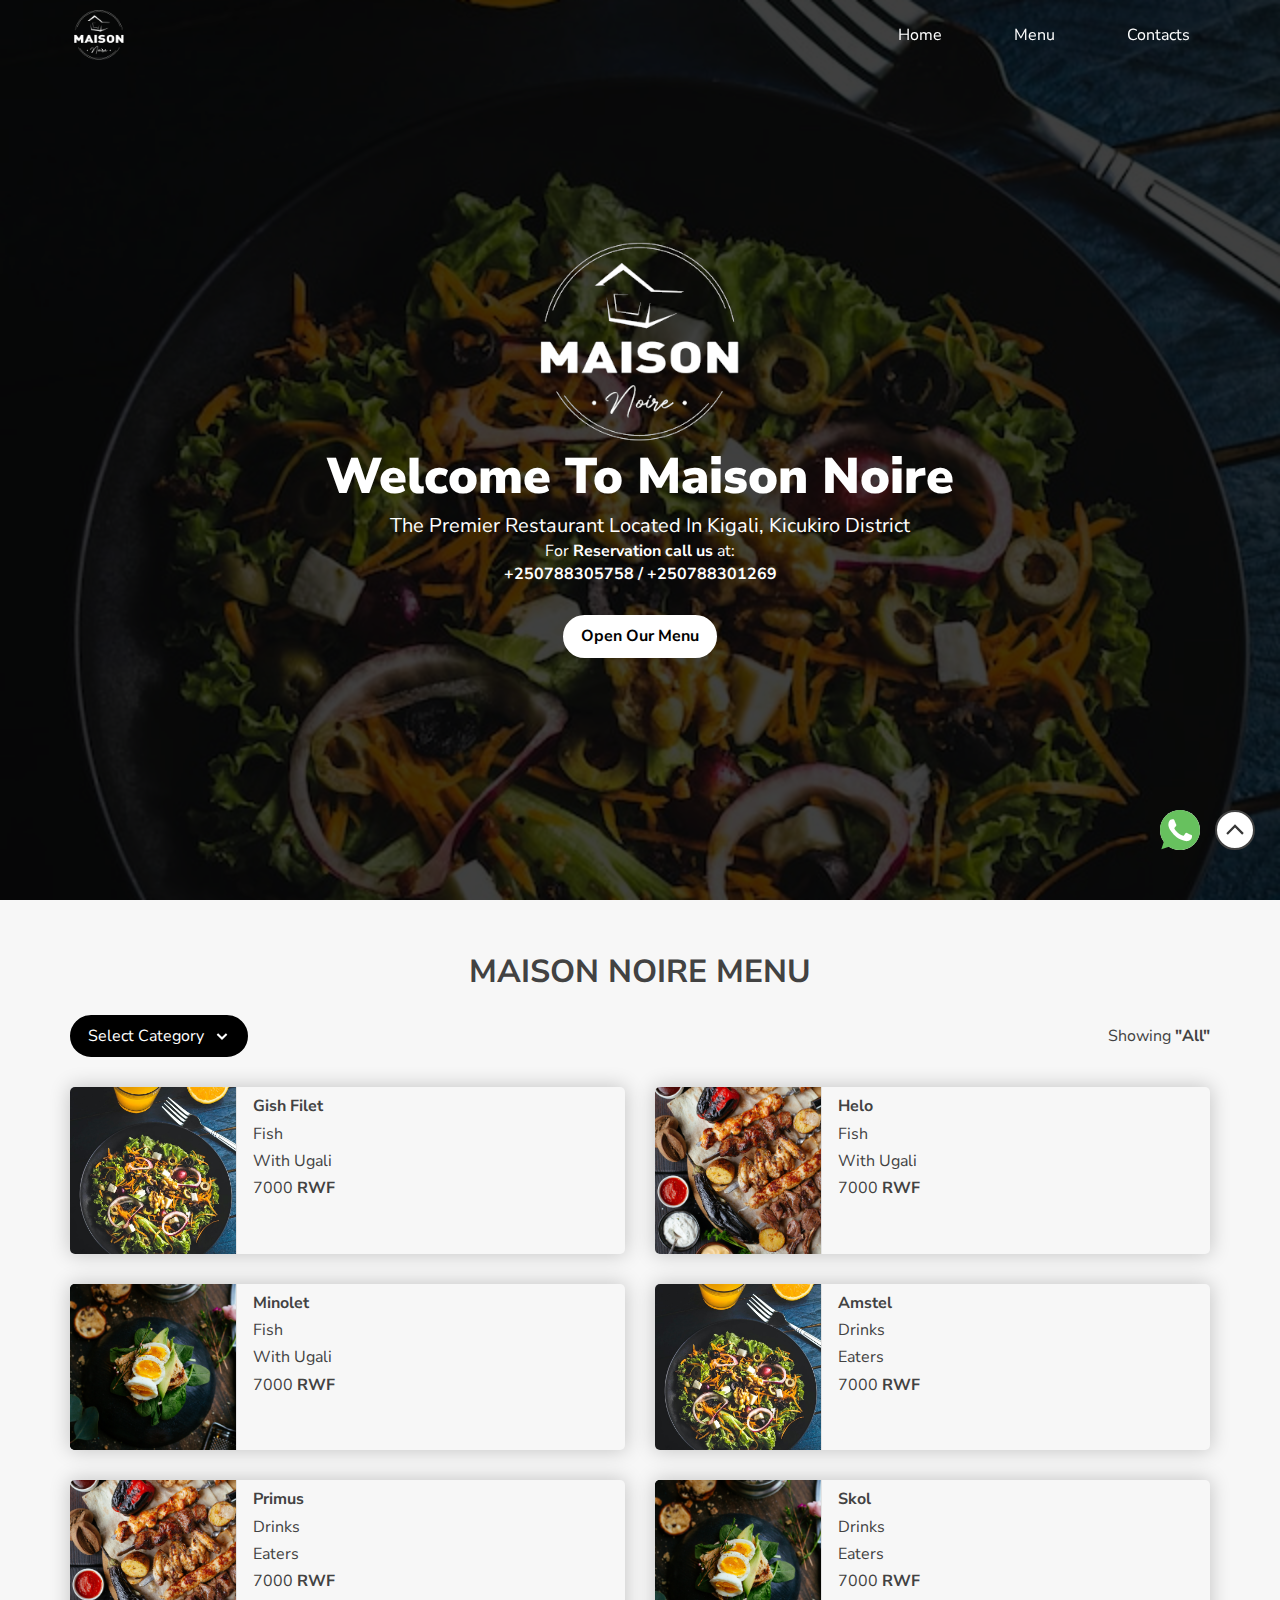
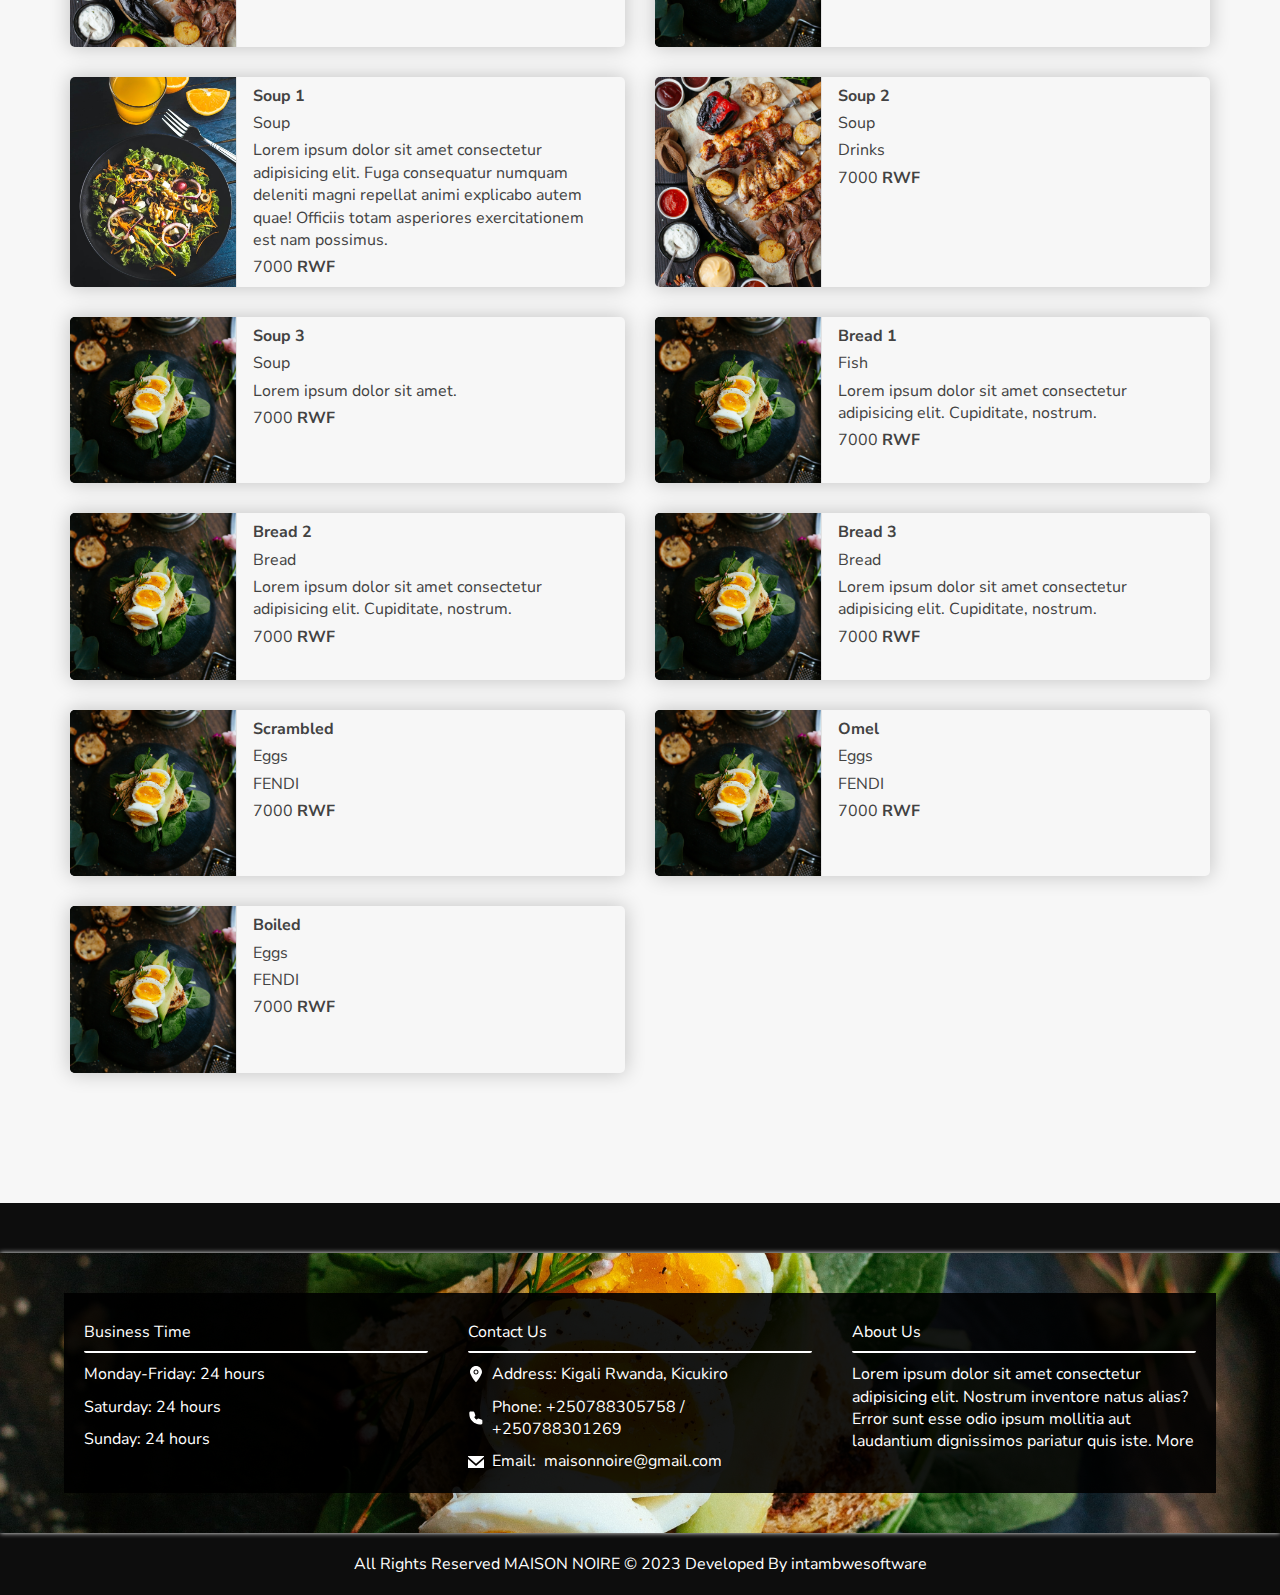
<file: index.html>
<!DOCTYPE html>
<html lang="en">
<head>
    <meta charset="UTF-8">
    <meta name="viewport" content="width=device-width, initial-scale=1.0">
    <link rel="shortcut icon" href="/assets/img/favicon.ico" type="image/x-icon">
    <link rel="stylesheet" href="style.css">
    <link rel="preconnect" href="https://fonts.googleapis.com">
    <link rel="preconnect" href="https://fonts.gstatic.com" crossorigin>
    <link href="https://fonts.googleapis.com/css2?family=Nunito+Sans:opsz,wght@6..12,300;6..12,400;6..12,600;6..12,700;6..12,900&display=swap" rel="stylesheet">    <script defer src="navbar.js"></script>  
    <script defer src="script.js"></script>
    <script defer src="gallery.js"></script>
    <script defer src="menu.js"></script>
 
    <title>Menu</title>
</head>
<style>
    body{
        font-family: "Nunito Sans", sans-serif;

    }
</style>
<body>
    <div class="container">
        <div id="top"></div>
        <nav class="nav-container">
            <div class="nav-bar">
                <a href="/" class="nav-brand">
                    <img src="/assets/img/output-onlinepngtools.png" alt="">
                    <span class="sr-only">Home</span>
                </a>
                <ul class="nav-menu">
                    <li><a class="nav-link" href="/">Home</a></li>
                    <li><a class="nav-link" href="/menu.html">Menu</a></li>
                    <li><a class="nav-link" href="/contact.html">Contacts</a></li>
                </ul>
                <button class="nav-toggle">
                    <div>
                        <svg class="w-6 h-6" xmlns="http://www.w3.org/2000/svg" fill="none" viewBox="0 0 24 24"
                        stroke="currentColor">
                        <path stroke-linecap="round" stroke-linejoin="round" stroke-width="2"
                            d="M4 6h16M4 12h16M4 18h16"></path>
                    </svg>                    </div>
                    <div>
                        <svg class="w-6 h-6" xmlns="http://www.w3.org/2000/svg" fill="none" viewBox="0 0 24 24"
                        stroke="currentColor">
                        <path stroke-linecap="round" stroke-linejoin="round" stroke-width="2" d="M6 18L18 6M6 6l12 12">
                        </path>
                    </svg>                    </div>
                </button>
            </div>
        </nav>
        <div class="hero">
            <div class="content">
                <div>
                    <img width="200px" src="assets/img/output-onlinepngtools.png" alt="">
                </div>
                <h1 class="hero-xl-text">Welcome To Maison Noire</h1>
                <h2>the premier restaurant located in kigali, kicukiro district</h2>
                <p>
                    For <span>Reservation call us </span>  at: <br> <span>+250788305758 / +250788301269</span>
                </p> 
                <div>
                    <a class="fancy-link" href="#menu">
                        <span>Open Our Menu</span> 
                    </a>
                </div>
            </div>         
            <div class="slide-container">
                <img class="slide-img" src="assets/img/food.jpg" alt="">
                <img class="slide-img" src="assets/img/food1.jpg" alt="">
                <img class="slide-img" src="assets/img/food3.jpg" alt="">
            </div>
        </div>       
        <div id="menu" class="wrapper menu-section">                
            <div class="header">        
                <h1 class="menu-header">MAISON NOIRE MENU</h1>            
            </div>
            <div id="filters" class="filters-container">   
                <div class="categories-container">
                    <button data-show-categories class="categories-toggle">
                        <span>Select Category</span>
                        <svg fill="currentColor" height="200px" width="200px" version="1.1" id="Layer_1" xmlns="http://www.w3.org/2000/svg" xmlns:xlink="http://www.w3.org/1999/xlink" viewBox="-128 -128 768.00 768.00" enable-background="new 0 0 512 512" xml:space="preserve" stroke="#000000" transform="rotate(180)"><g id="SVGRepo_bgCarrier" stroke-width="0"></g><g id="SVGRepo_tracerCarrier" stroke-linecap="round" stroke-linejoin="round"></g><g id="SVGRepo_iconCarrier"> <polygon points="256,63.6 0,319.6 69.8,389.4 256,203.2 442.2,389.4 512,319.6 "></polygon> </g></svg>
                        </button>
                    <ul class="categories-list">
                        <li><button data-filter>All</button></li>
                        <li><button data-filter>Fish</button></li>
                        <li><button data-filter>Drinks</button></li>
                        <li><button data-filter>Bread</button></li>
                        <li><button data-filter>Soup</button></li>
                        <li><button data-filter>Eggs</button></li>
                        <li><button data-filter>Eggs</button></li>
                        <li><button data-filter>Eggs</button></li>
                        <li><button data-filter>Eggs</button></li>
                        <li><button data-filter>Eggs</button></li>
                    </ul>
                </div>
                <div class="info">
                    Showing <span data-shown-category>"All"</span>
                </div>
           
            </div>
            <div id="menu" class="menu-container">
                <div class="menu-item">
                    <div class="item-img-container">
                        <img loading="lazy" src="assets/img/food.jpg" alt="">
                    </div>
                    <div class="item-details">
                        <span class="item-name">
                            Gish Filet
                        </span>
                        <span class="item-category">
                            Fish
                        </span>
                        <span class="item-ingredients">
                            With Ugali
                        </span>
                        <span class="item-price">
                            7000 <span>RWF</span>
                        </span>
                        
                    </div>
                    <div class="overlay">
                        <button class="fancy-link" data-show-item> <span>Show</span></button>
                    </div>
                </div>
                <div class="menu-item">
                    <div class="item-img-container">
                        <img src="assets/img/food1.jpg" alt="">
                    </div>
                    <div class="item-details">
                        <span class="item-name">
                            Helo 
                        </span>
                        <span class="item-category">
                            Fish
                        </span>
                        <span class="item-ingredients">
                            With Ugali
                        </span>
                        <span class="item-price">
                            7000 <span>RWF</span>
                        </span>
                        
                    </div>
                    <div class="overlay">
                        <button class="fancy-link" data-show-item> <span>Show</span></button>
                    </div>
                </div>
                <div class="menu-item">
                    <div class="item-img-container">
                        <img src="assets/img/food3.jpg" alt="">
                    </div>
                    <div class="item-details">
                        <span class="item-name">
                            Minolet
                        </span>
                        <span class="item-category">
                            Fish
                        </span>
                        <span class="item-ingredients">
                            With Ugali
                        </span>
                        <span class="item-price">
                            7000 <span>RWF</span>
                        </span>
                        
                    </div>
                    <div class="overlay">
                        <button class="fancy-link" data-show-item> <span>Show</span></button>
                    </div>
                </div>
                <div class="menu-item">
                    <div class="item-img-container">
                        <img src="assets/img/food.jpg" alt="">
                    </div>
                    <div class="item-details">
                        <span class="item-name">
                            Amstel
                        </span>
                        <span class="item-category">
                            Drinks
                        </span>
                        <span class="item-ingredients">
                            Eaters
                        </span>
                        <span class="item-price">
                            7000 <span>RWF</span>
                        </span>
                        
                    </div>
                    <div class="overlay">
                        <button class="fancy-link" data-show-item> <span>Show</span></button>
                    </div>
                </div>
                <div class="menu-item">
                    <div class="item-img-container">
                        <img src="assets/img/food1.jpg" alt="">
                    </div>
                    <div class="item-details">
                        <span class="item-name">
                            Primus
                        </span>
                        <span class="item-category">
                            Drinks
                        </span>
                        <span class="item-ingredients">
                            Eaters
                        </span>
                        <span class="item-price">
                            7000 <span>RWF</span>
                        </span>
                        
                    </div>
                    <div class="overlay">
                        <button class="fancy-link" data-show-item> <span>Show</span></button>
                    </div>
                </div>
                <div class="menu-item">
                    <div class="item-img-container">
                        <img src="assets/img/food3.jpg" alt="">
                    </div>
                    <div class="item-details">
                        <span class="item-name">
                            Skol
                        </span>
                        <span class="item-category">
                            Drinks
                        </span>
                        <span class="item-ingredients">
                            Eaters
                        </span>
                        <span class="item-price">
                            7000 <span>RWF</span>
                        </span>
                        
                    </div>
                    <div class="overlay">
                        <button class="fancy-link" data-show-item> <span>Show</span></button>
                    </div>
                </div>
                <div class="menu-item">
                    <div class="item-img-container">
                        <img src="assets/img/food.jpg" alt="">
                    </div>
                    <div class="item-details">
                        <span class="item-name">
                            Soup 1
                        </span>
                        <span class="item-category">
                            Soup
                        </span>
                        <span class="item-ingredients">
                            Lorem ipsum dolor sit amet consectetur adipisicing elit. Fuga consequatur numquam deleniti magni repellat animi explicabo autem quae! Officiis totam asperiores exercitationem est nam possimus.
                        </span>
                        <span class="item-price">
                            7000 <span>RWF</span>
                        </span>
                        
                    </div>
                    <div class="overlay">
                        <button class="fancy-link" data-show-item> <span>Show</span></button>
                    </div>
                </div>
                <div class="menu-item">
                    <div class="item-img-container">
                        <img src="assets/img/food1.jpg" alt="">
                    </div>
                    <div class="item-details">
                        <span class="item-name">
                            Soup 2
                        </span>
                        <span class="item-category">
                            Soup
                        </span>
                        <span class="item-ingredients">
                            Drinks
                        </span>
                        <span class="item-price">
                            7000 <span>RWF</span>
                        </span>
                        
                    </div>
                    <div class="overlay">
                        <button class="fancy-link" data-show-item> <span>Show</span></button>
                    </div>
                </div>
                <div class="menu-item">
                    <div class="item-img-container">
                        <img src="assets/img/food3.jpg" alt="">
                    </div>
                    <div class="item-details">
                        <span class="item-name">
                            Soup 3
                        </span>
                        <span class="item-category">
                            Soup
                        </span>
                        <span class="item-ingredients">
                            Lorem ipsum dolor sit amet.
                        </span>
                        <span class="item-price">
                            7000 <span>RWF</span>
                        </span>
                        
                    </div>
                    <div class="overlay">
                        <button class="fancy-link" data-show-item> <span>Show</span></button>
                    </div>
                </div>
                <div class="menu-item">
                    <div class="item-img-container">
                        <img src="assets/img/food3.jpg" alt="">
                    </div>
                    <div class="item-details">
                        <span class="item-name">
                            Bread 1
                        </span>
                        <span class="item-category">
                            Fish
                        </span>
                        <span class="item-ingredients">
                            Lorem ipsum dolor sit amet consectetur adipisicing elit. Cupiditate, nostrum.
                        </span>
                        <span class="item-price">
                            7000 <span>RWF</span>
                        </span>
                    </div>
                    <div class="overlay">
                        <button class="fancy-link" data-show-item> <span>Show</span></button>
                    </div>
                </div>
                <div class="menu-item">
                    <div class="item-img-container">
                        <img src="assets/img/food3.jpg" alt="">
                    </div>
                    <div class="item-details">
                        <span class="item-name">
                            Bread 2
                        </span>
                        <span class="item-category">
                            Bread
                        </span>
                        <span class="item-ingredients">
                            Lorem ipsum dolor sit amet consectetur adipisicing elit. Cupiditate, nostrum.
                        </span>
                        <span class="item-price">
                            7000 <span>RWF</span>
                        </span>
                        
                    </div>
                    <div class="overlay">
                        <button class="fancy-link" data-show-item> <span>Show</span></button>
                    </div>
                </div>
                <div class="menu-item">
                    <div class="item-img-container">
                        <img src="assets/img/food3.jpg" alt="">
                    </div>
                    <div class="item-details">
                        <span class="item-name">
                            Bread 3
                        </span>
                        <span class="item-category">
                            Bread
                        </span>
                        <span class="item-ingredients">
                            Lorem ipsum dolor sit amet consectetur adipisicing elit. Cupiditate, nostrum.
                        </span>
                        <span class="item-price">
                            7000 <span>RWF</span>
                        </span>
                        
                    </div>
                    <div class="overlay">
                        <button class="fancy-link" data-show-item> <span>Show</span></button>
                    </div>
                </div>
                <div class="menu-item">
                    <div class="item-img-container">
                        <img src="assets/img/food3.jpg" alt="">
                    </div>
                    <div class="item-details">
                        <span class="item-name">
                            Scrambled
                        </span>
                        <span class="item-category">
                            Eggs
                        </span>
                        <span class="item-ingredients">
                            FENDI
                        </span>
                        <span class="item-price">
                            7000 <span>RWF</span>
                        </span>
                        
                    </div>
                    <div class="overlay">
                        <button class="fancy-link" data-show-item> <span>Show</span></button>
                    </div>
                </div>
                <div class="menu-item">
                    <div class="item-img-container">
                        <img src="assets/img/food3.jpg" alt="">
                    </div>
                    <div class="item-details">
                        <span class="item-name">
                            Omel
                        </span>
                        <span class="item-category">
                            Eggs
                        </span>
                        <span class="item-ingredients">
                            FENDI
                        </span>
                        <span class="item-price">
                            7000 <span>RWF</span>
                        </span>
                        
                    </div>
                    <div class="overlay">
                        <button class="fancy-link" data-show-item> <span>Show</span></button>
                    </div>
                </div>
                <div class="menu-item">
                    <div class="item-img-container">
                        <img src="assets/img/food3.jpg" alt="">
                    </div>
                    <div class="item-details">
                        <span class="item-name">
                            Boiled
                        </span>
                        <span class="item-category">
                            Eggs
                        </span>
                        <span class="item-ingredients">
                            FENDI
                        </span>
                        <span class="item-price">
                            7000 <span>RWF</span>
                        </span>
                        
                    </div>
                    <div class="overlay">
                        <button class="fancy-link" data-show-item> <span>Show</span></button>
                    </div>
                </div>
                
            </div>
        </div>
        <footer>
            <div class="wrapper">
                <div class="content">
                    <div>
                        <h2>Business Time</h2>
                        <div>
                            <span>Monday-Friday: 24 hours</span>
                            <span>Saturday: 24 hours</span>
                            <span>Sunday: 24 hours</span>
                        </div>
                    </div>
                    <div>
                        <h2>Contact Us</h2>
                        <div>
                            <div><svg viewBox="-4 0 32 32" version="1.1" xmlns="http://www.w3.org/2000/svg" xmlns:xlink="http://www.w3.org/1999/xlink" xmlns:sketch="http://www.bohemiancoding.com/sketch/ns" fill="#000000" stroke="#000000"><g id="SVGRepo_bgCarrier" stroke-width="0"></g><g id="SVGRepo_tracerCarrier" stroke-linecap="round" stroke-linejoin="round"></g><g id="SVGRepo_iconCarrier"> <title>location</title> <desc>Created with Sketch Beta.</desc> <defs> </defs> <g id="Page-1" stroke="none" stroke-width="1" fill="none" fill-rule="evenodd" sketch:type="MSPage"> <g id="Icon-Set-Filled" sketch:type="MSLayerGroup" transform="translate(-106.000000, -413.000000)" fill="#ffffff"> <path d="M118,422 C116.343,422 115,423.343 115,425 C115,426.657 116.343,428 118,428 C119.657,428 121,426.657 121,425 C121,423.343 119.657,422 118,422 L118,422 Z M118,430 C115.239,430 113,427.762 113,425 C113,422.238 115.239,420 118,420 C120.761,420 123,422.238 123,425 C123,427.762 120.761,430 118,430 L118,430 Z M118,413 C111.373,413 106,418.373 106,425 C106,430.018 116.005,445.011 118,445 C119.964,445.011 130,429.95 130,425 C130,418.373 124.627,413 118,413 L118,413 Z" id="location" sketch:type="MSShapeGroup"> </path> </g> </g> </g></svg> <span>Address:  Kigali Rwanda, Kicukiro</span></div>
                            <div><svg viewBox="0 0 24 24" fill="#FFFFFF" xmlns="http://www.w3.org/2000/svg" transform="matrix(-1, 0, 0, 1, 0, 0)" stroke="#ffffff"><g id="SVGRepo_bgCarrier" stroke-width="0"></g><g id="SVGRepo_tracerCarrier" stroke-linecap="round" stroke-linejoin="round"></g><g id="SVGRepo_iconCarrier"> <path d="M21 5.5C21 14.0604 14.0604 21 5.5 21C5.11378 21 4.73086 20.9859 4.35172 20.9581C3.91662 20.9262 3.69906 20.9103 3.50103 20.7963C3.33701 20.7019 3.18146 20.5345 3.09925 20.364C3 20.1582 3 19.9181 3 19.438V16.6207C3 16.2169 3 16.015 3.06645 15.842C3.12515 15.6891 3.22049 15.553 3.3441 15.4456C3.48403 15.324 3.67376 15.255 4.05321 15.117L7.26005 13.9509C7.70153 13.7904 7.92227 13.7101 8.1317 13.7237C8.31637 13.7357 8.49408 13.7988 8.64506 13.9058C8.81628 14.0271 8.93713 14.2285 9.17882 14.6314L10 16C12.6499 14.7999 14.7981 12.6489 16 10L14.6314 9.17882C14.2285 8.93713 14.0271 8.81628 13.9058 8.64506C13.7988 8.49408 13.7357 8.31637 13.7237 8.1317C13.7101 7.92227 13.7904 7.70153 13.9509 7.26005L13.9509 7.26005L15.117 4.05321C15.255 3.67376 15.324 3.48403 15.4456 3.3441C15.553 3.22049 15.6891 3.12515 15.842 3.06645C16.015 3 16.2169 3 16.6207 3H19.438C19.9181 3 20.1582 3 20.364 3.09925C20.5345 3.18146 20.7019 3.33701 20.7963 3.50103C20.9103 3.69907 20.9262 3.91662 20.9581 4.35173C20.9859 4.73086 21 5.11378 21 5.5Z" stroke="#ffffff" stroke-width="2" stroke-linecap="round" stroke-linejoin="round"></path> </g></svg><span> Phone: +250788305758 / +250788301269</span></div>
                            <div><svg viewBox="0 -2.5 20 20" version="1.1" xmlns="http://www.w3.org/2000/svg" xmlns:xlink="http://www.w3.org/1999/xlink" fill="#000000"><g id="SVGRepo_bgCarrier" stroke-width="0"></g><g id="SVGRepo_tracerCarrier" stroke-linecap="round" stroke-linejoin="round"></g><g id="SVGRepo_iconCarrier"> <title>email [#1572]</title> <desc>Created with Sketch.</desc> <defs> </defs> <g id="Page-1" stroke="none" stroke-width="1" fill="none" fill-rule="evenodd"> <g id="Dribbble-Light-Preview" transform="translate(-340.000000, -922.000000)" fill="#ffffff"> <g id="icons" transform="translate(56.000000, 160.000000)"> <path d="M294,774.474 L284,765.649 L284,777 L304,777 L304,765.649 L294,774.474 Z M294.001,771.812 L284,762.981 L284,762 L304,762 L304,762.981 L294.001,771.812 Z" id="email-[#1572]"> </path> </g> </g> </g> </g></svg></i>Email: <a href="#">maisonnoire@gmail.com</a> </div>
                        </div>
                    </div>
                    <div>
                        <h2>About Us</h2>
                        <div>
                            <p>Lorem ipsum dolor sit amet consectetur adipisicing elit. Nostrum inventore natus alias? Error sunt esse odio ipsum mollitia aut laudantium dignissimos pariatur quis iste.  <a href="#">More</a></p>
                        </div>
                    </div>
                </div>
                <div class="bg-image">
                    <img src="/assets/img/food3.jpg" alt="">
                </div>
            </div>
            <div class="end">
                All Rights Reserved <button data-show-admin-panel>MAISON NOIRE</button> © 2023 Developed By <a href="#">intambwesoftware</a> 
            </div>
        </footer>  
        <div class="admin-login-form">
            <div class="content">
                <div>
                    <h2>Login</h2>
                    <button data-hide-admin-panel>
                        &times;
                    </button>
                </div>
                <form method="POST">
                    <div>
                        <label>Select your title:</label>
                        <select class="form-control" required name="lusertitile">
                            <option value="normaluser">Normal-user</option>
                            <option value="administrator">Administrator</option>
                        </select>
                    </div>
                    <div>
                        <label>Enter your phone:</label>
                        <input type="text"  required placeholder="Enter your phone_no" name="luserphone">    
                    </div>
                    <div>
                        <label>Enter your username:</label>
                        <input type="text"  required placeholder="Enter your user_name" name="lusername">    
                    </div>
                    <div>
                        <label>Enter your password:</label>
                        <input type="password"  required placeholder="Enter your password" name="luserpassword">    
                    </div>
                    <button type="submit" name="userlogin">LOGIN</button>
                </form>
            </div>
        </div>
        <div class="utility-link top">
            <a href="#top">
                <svg viewBox="-8 -8 32.00 32.00" xmlns:dc="http://purl.org/dc/elements/1.1/" xmlns:cc="http://creativecommons.org/ns#" xmlns:rdf="http://www.w3.org/1999/02/22-rdf-syntax-ns#" xmlns="http://www.w3.org/2000/svg" id="svg2" version="1.1" fill="#000000" transform="matrix(1, 0, 0, 1, 0, 0)"><g id="SVGRepo_bgCarrier" stroke-width="0"></g><g id="SVGRepo_tracerCarrier" stroke-linecap="round" stroke-linejoin="round"></g><g id="SVGRepo_iconCarrier"> <metadata id="metadata7"> <rdf:rdf> <cc:work> <dc:format>image/svg+xml</dc:format> <dc:type rdf:resource="http://purl.org/dc/dcmitype/StillImage"></dc:type> <dc:title></dc:title> <dc:date>2021</dc:date> <dc:creator> <cc:agent> <dc:title>Timothée Giet</dc:title> </cc:agent> </dc:creator> <cc:license rdf:resource="http://creativecommons.org/licenses/by-sa/4.0/"></cc:license> </cc:work> <cc:license rdf:about="http://creativecommons.org/licenses/by-sa/4.0/"> <cc:permits rdf:resource="http://creativecommons.org/ns#Reproduction"></cc:permits> <cc:permits rdf:resource="http://creativecommons.org/ns#Distribution"></cc:permits> <cc:requires rdf:resource="http://creativecommons.org/ns#Notice"></cc:requires> <cc:requires rdf:resource="http://creativecommons.org/ns#Attribution"></cc:requires> <cc:permits rdf:resource="http://creativecommons.org/ns#DerivativeWorks"></cc:permits> <cc:requires rdf:resource="http://creativecommons.org/ns#ShareAlike"></cc:requires> </cc:license> </rdf:rdf> </metadata> <g id="layer1" transform="rotate(45 1254.793 524.438)"> <path style="fill:#373737;fill-opacity:1;fill-rule:evenodd;stroke-width:0.00016;stroke-linecap:butt;stroke-linejoin:miter;stroke-opacity:1" d="M4.468 1048.341h1.996v-9h9v-2h-11z" id="path4179"></path> </g> </g></svg>
                <span class="sr-only">Scroll to top</span>
            </a>
        </div>
        <div class="utility-link whatsapp">
            <a href="">
                <svg viewBox="0 0 48 48" version="1.1" xmlns="http://www.w3.org/2000/svg" xmlns:xlink="http://www.w3.org/1999/xlink" fill="#000000"><g id="SVGRepo_bgCarrier" stroke-width="0"></g><g id="SVGRepo_tracerCarrier" stroke-linecap="round" stroke-linejoin="round"></g><g id="SVGRepo_iconCarrier"> <title>Whatsapp-color</title> <desc>Created with Sketch.</desc> <defs> </defs> <g id="Icons" stroke="none" stroke-width="1" fill="none" fill-rule="evenodd"> <g id="Color-" transform="translate(-700.000000, -360.000000)" fill="#67C15E"> <path d="M723.993033,360 C710.762252,360 700,370.765287 700,383.999801 C700,389.248451 701.692661,394.116025 704.570026,398.066947 L701.579605,406.983798 L710.804449,404.035539 C714.598605,406.546975 719.126434,408 724.006967,408 C737.237748,408 748,397.234315 748,384.000199 C748,370.765685 737.237748,360.000398 724.006967,360.000398 L723.993033,360.000398 L723.993033,360 Z M717.29285,372.190836 C716.827488,371.07628 716.474784,371.034071 715.769774,371.005401 C715.529728,370.991464 715.262214,370.977527 714.96564,370.977527 C714.04845,370.977527 713.089462,371.245514 712.511043,371.838033 C711.806033,372.557577 710.056843,374.23638 710.056843,377.679202 C710.056843,381.122023 712.567571,384.451756 712.905944,384.917648 C713.258648,385.382743 717.800808,392.55031 724.853297,395.471492 C730.368379,397.757149 732.00491,397.545307 733.260074,397.27732 C735.093658,396.882308 737.393002,395.527239 737.971421,393.891043 C738.54984,392.25405 738.54984,390.857171 738.380255,390.560912 C738.211068,390.264652 737.745308,390.095816 737.040298,389.742615 C736.335288,389.389811 732.90737,387.696673 732.25849,387.470894 C731.623543,387.231179 731.017259,387.315995 730.537963,387.99333 C729.860819,388.938653 729.198006,389.89831 728.661785,390.476494 C728.238619,390.928051 727.547144,390.984595 726.969123,390.744481 C726.193254,390.420348 724.021298,389.657798 721.340985,387.273388 C719.267356,385.42535 717.856938,383.125756 717.448104,382.434484 C717.038871,381.729275 717.405907,381.319529 717.729948,380.938852 C718.082653,380.501232 718.421026,380.191036 718.77373,379.781688 C719.126434,379.372738 719.323884,379.160897 719.549599,378.681068 C719.789645,378.215575 719.62006,377.735746 719.450874,377.382942 C719.281687,377.030139 717.871269,373.587317 717.29285,372.190836 Z" id="Whatsapp"> </path> </g> </g> </g></svg>
                <span class="sr-only">whatsapp</span>
            </a>
        </div>  
    </div>
</body>
</html>
</file>
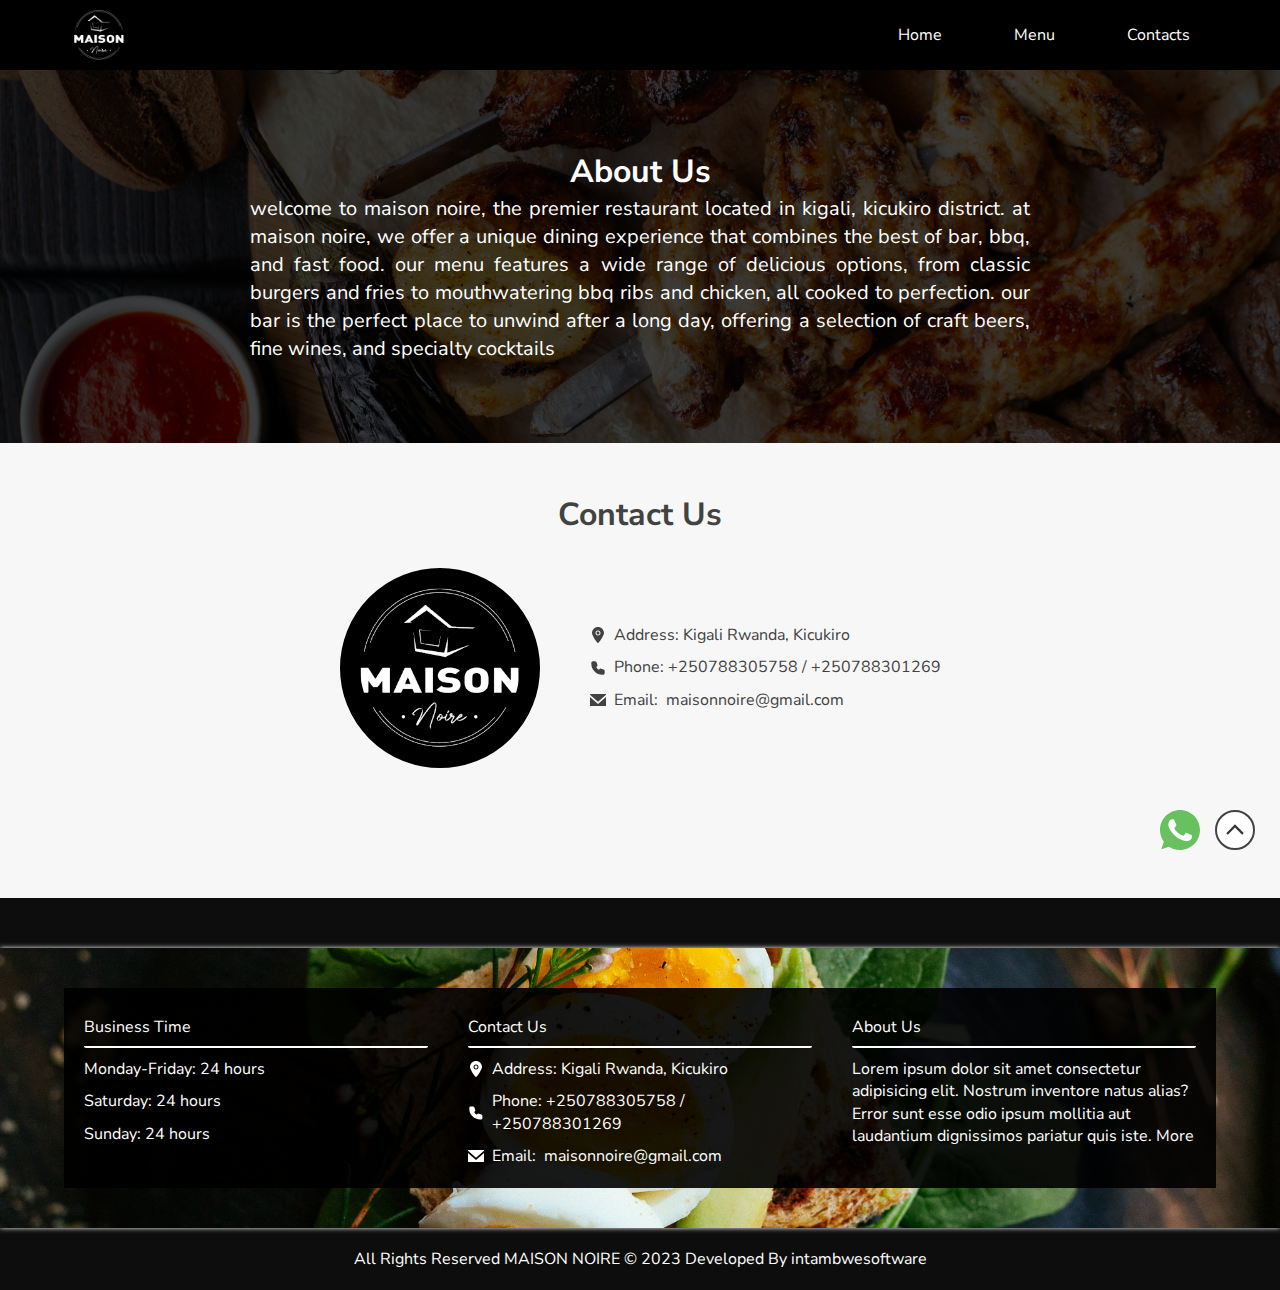
<file: contact.html>
<!DOCTYPE html>
<html lang="en">
<head>
    <meta charset="UTF-8">
    <meta name="viewport" content="width=device-width, initial-scale=1.0">
    <link rel="shortcut icon" href="/assets/img/favicon.ico" type="image/x-icon">
    <link rel="stylesheet" href="style.css">
    <link rel="preconnect" href="https://fonts.googleapis.com">
    <link rel="preconnect" href="https://fonts.gstatic.com" crossorigin>
    <link href="https://fonts.googleapis.com/css2?family=Nunito+Sans:opsz,wght@6..12,300;6..12,400;6..12,600;6..12,700&display=swap" rel="stylesheet">
    <script defer src="script.js"></script>
    
    <title>Menu</title>
</head>
<style>
    body{
        font-family: "Nunito Sans", sans-serif;

    }
</style>
<body>
    <div class="container">
        <div id="top"></div>
        <nav class="nav-container sticking">
            <div class="nav-bar">
                <a href="/" class="nav-brand">
                    <img src="/assets/img/output-onlinepngtools.png" alt="">
                    <span class="sr-only">Home</span>
                </a>
                <ul class="nav-menu">
                    <li><a class="nav-link" href="/">Home</a></li>
                    <li><a class="nav-link" href="/menu.html">Menu</a></li>
                    <li><a class="nav-link" href="/contact.html">Contacts</a></li>
                </ul>
                <button class="nav-toggle">
                    <div>
                        <svg viewBox="0 -1 20 20" version="1.1" xmlns="http://www.w3.org/2000/svg" xmlns:xlink="http://www.w3.org/1999/xlink" xmlns:sketch="http://www.bohemiancoding.com/sketch/ns" fill="#000000"><g id="SVGRepo_bgCarrier" stroke-width="0"></g><g id="SVGRepo_tracerCarrier" stroke-linecap="round" stroke-linejoin="round"></g><g id="SVGRepo_iconCarrier"> <title>hamburger</title> <desc>Created with Sketch Beta.</desc> <defs> </defs> <g id="Page-1" stroke="none" stroke-width="1" fill="none" fill-rule="evenodd" sketch:type="MSPage"> <g id="Icon-Set" sketch:type="MSLayerGroup" transform="translate(-210.000000, -887.000000)" fill="#ffffff"> <path d="M229,895 L211,895 C210.448,895 210,895.448 210,896 C210,896.553 210.448,897 211,897 L229,897 C229.552,897 230,896.553 230,896 C230,895.448 229.552,895 229,895 L229,895 Z M229,903 L211,903 C210.448,903 210,903.448 210,904 C210,904.553 210.448,905 211,905 L229,905 C229.552,905 230,904.553 230,904 C230,903.448 229.552,903 229,903 L229,903 Z M211,889 L229,889 C229.552,889 230,888.553 230,888 C230,887.448 229.552,887 229,887 L211,887 C210.448,887 210,887.448 210,888 C210,888.553 210.448,889 211,889 L211,889 Z" id="hamburger" sketch:type="MSShapeGroup"> </path> </g> </g> </g></svg>
                    </div>
                    <div>
                        <svg viewBox="0 0 24 24" fill="none" xmlns="http://www.w3.org/2000/svg"><g id="SVGRepo_bgCarrier" stroke-width="0"></g><g id="SVGRepo_tracerCarrier" stroke-linecap="round" stroke-linejoin="round"></g><g id="SVGRepo_iconCarrier"> <path d="M20.7457 3.32851C20.3552 2.93798 19.722 2.93798 19.3315 3.32851L12.0371 10.6229L4.74275 3.32851C4.35223 2.93798 3.71906 2.93798 3.32854 3.32851C2.93801 3.71903 2.93801 4.3522 3.32854 4.74272L10.6229 12.0371L3.32856 19.3314C2.93803 19.722 2.93803 20.3551 3.32856 20.7457C3.71908 21.1362 4.35225 21.1362 4.74277 20.7457L12.0371 13.4513L19.3315 20.7457C19.722 21.1362 20.3552 21.1362 20.7457 20.7457C21.1362 20.3551 21.1362 19.722 20.7457 19.3315L13.4513 12.0371L20.7457 4.74272C21.1362 4.3522 21.1362 3.71903 20.7457 3.32851Z" fill="#FFFFFF"></path> </g></svg>
                    </div>
                </button>
            </div>
        </nav>
        <div class="header-container">
            <div class="cover">
                <img src="/assets/img/food1.jpg" alt="">
            </div>
            <div class="header-text">
                <div class="wrapper">
                    <h1>About Us</h1>
                    <p>
                        welcome to maison noire, the premier restaurant located in kigali, kicukiro district. at maison noire, we offer a unique dining experience that combines the best of bar, bbq, and fast food. our menu features a wide range of delicious options, from classic burgers and fries to mouthwatering bbq ribs and chicken, all cooked to perfection. our bar is the perfect place to unwind after a long day, offering a selection of craft beers, fine wines, and specialty cocktails
                    </p>
                </div>         
            </div>
        </div>
        <div class="wrapper contact-container">
            <h1>Contact Us</h1>
            <div class="right-left">
                <div class="right">
                    <img src="/assets/img/output-onlinepngtools.png" alt="">
                </div>
                <div class="left">
                    <div><svg viewBox="-4 0 32 32" version="1.1" xmlns="http://www.w3.org/2000/svg" xmlns:xlink="http://www.w3.org/1999/xlink" xmlns:sketch="http://www.bohemiancoding.com/sketch/ns" fill="#000000" stroke="#000000"><g id="SVGRepo_bgCarrier" stroke-width="0"></g><g id="SVGRepo_tracerCarrier" stroke-linecap="round" stroke-linejoin="round"></g><g id="SVGRepo_iconCarrier"> <title>location</title> <desc>Created with Sketch Beta.</desc> <defs> </defs> <g id="Page-1" stroke="none" stroke-width="1" fill="none" fill-rule="evenodd" sketch:type="MSPage"> <g id="Icon-Set-Filled" sketch:type="MSLayerGroup" transform="translate(-106.000000, -413.000000)" fill="#424242"> <path d="M118,422 C116.343,422 115,423.343 115,425 C115,426.657 116.343,428 118,428 C119.657,428 121,426.657 121,425 C121,423.343 119.657,422 118,422 L118,422 Z M118,430 C115.239,430 113,427.762 113,425 C113,422.238 115.239,420 118,420 C120.761,420 123,422.238 123,425 C123,427.762 120.761,430 118,430 L118,430 Z M118,413 C111.373,413 106,418.373 106,425 C106,430.018 116.005,445.011 118,445 C119.964,445.011 130,429.95 130,425 C130,418.373 124.627,413 118,413 L118,413 Z" id="location" sketch:type="MSShapeGroup"> </path> </g> </g> </g></svg> <span>Address:  Kigali Rwanda, Kicukiro</span></div>
                    <div><svg viewBox="0 0 24 24" fill="#424242" xmlns="http://www.w3.org/2000/svg" transform="matrix(-1, 0, 0, 1, 0, 0)" stroke="#424242"><g id="SVGRepo_bgCarrier" stroke-width="0"></g><g id="SVGRepo_tracerCarrier" stroke-linecap="round" stroke-linejoin="round"></g><g id="SVGRepo_iconCarrier"> <path d="M21 5.5C21 14.0604 14.0604 21 5.5 21C5.11378 21 4.73086 20.9859 4.35172 20.9581C3.91662 20.9262 3.69906 20.9103 3.50103 20.7963C3.33701 20.7019 3.18146 20.5345 3.09925 20.364C3 20.1582 3 19.9181 3 19.438V16.6207C3 16.2169 3 16.015 3.06645 15.842C3.12515 15.6891 3.22049 15.553 3.3441 15.4456C3.48403 15.324 3.67376 15.255 4.05321 15.117L7.26005 13.9509C7.70153 13.7904 7.92227 13.7101 8.1317 13.7237C8.31637 13.7357 8.49408 13.7988 8.64506 13.9058C8.81628 14.0271 8.93713 14.2285 9.17882 14.6314L10 16C12.6499 14.7999 14.7981 12.6489 16 10L14.6314 9.17882C14.2285 8.93713 14.0271 8.81628 13.9058 8.64506C13.7988 8.49408 13.7357 8.31637 13.7237 8.1317C13.7101 7.92227 13.7904 7.70153 13.9509 7.26005L13.9509 7.26005L15.117 4.05321C15.255 3.67376 15.324 3.48403 15.4456 3.3441C15.553 3.22049 15.6891 3.12515 15.842 3.06645C16.015 3 16.2169 3 16.6207 3H19.438C19.9181 3 20.1582 3 20.364 3.09925C20.5345 3.18146 20.7019 3.33701 20.7963 3.50103C20.9103 3.69907 20.9262 3.91662 20.9581 4.35173C20.9859 4.73086 21 5.11378 21 5.5Z" stroke="#424242" stroke-width="2" stroke-linecap="round" stroke-linejoin="round"></path> </g></svg><span> Phone: +250788305758 / +250788301269</span></div>
                    <div><svg viewBox="0 -2.5 20 20" version="1.1" xmlns="http://www.w3.org/2000/svg" xmlns:xlink="http://www.w3.org/1999/xlink" fill="#000000"><g id="SVGRepo_bgCarrier" stroke-width="0"></g><g id="SVGRepo_tracerCarrier" stroke-linecap="round" stroke-linejoin="round"></g><g id="SVGRepo_iconCarrier"> <title>email [#1572]</title> <desc>Created with Sketch.</desc> <defs> </defs> <g id="Page-1" stroke="none" stroke-width="1" fill="none" fill-rule="evenodd"> <g id="Dribbble-Light-Preview" transform="translate(-340.000000, -922.000000)" fill="#424242"> <g id="icons" transform="translate(56.000000, 160.000000)"> <path d="M294,774.474 L284,765.649 L284,777 L304,777 L304,765.649 L294,774.474 Z M294.001,771.812 L284,762.981 L284,762 L304,762 L304,762.981 L294.001,771.812 Z" id="email-[#1572]"> </path> </g> </g> </g> </g></svg></i>Email: <a href="#">maisonnoire@gmail.com</a> </div>
                </div>
            </div>
        </div>
        <footer>
            <div class="wrapper">
                <div class="content">
                    <div>
                        <h2>Business Time</h2>
                        <div>
                            <span>Monday-Friday: 24 hours</span>
                            <span>Saturday: 24 hours</span>
                            <span>Sunday: 24 hours</span>
                        </div>
                    </div>
                    <div>
                        <h2>Contact Us</h2>
                        <div>
                            <div><svg viewBox="-4 0 32 32" version="1.1" xmlns="http://www.w3.org/2000/svg" xmlns:xlink="http://www.w3.org/1999/xlink" xmlns:sketch="http://www.bohemiancoding.com/sketch/ns" fill="#000000" stroke="#000000"><g id="SVGRepo_bgCarrier" stroke-width="0"></g><g id="SVGRepo_tracerCarrier" stroke-linecap="round" stroke-linejoin="round"></g><g id="SVGRepo_iconCarrier"> <title>location</title> <desc>Created with Sketch Beta.</desc> <defs> </defs> <g id="Page-1" stroke="none" stroke-width="1" fill="none" fill-rule="evenodd" sketch:type="MSPage"> <g id="Icon-Set-Filled" sketch:type="MSLayerGroup" transform="translate(-106.000000, -413.000000)" fill="#ffffff"> <path d="M118,422 C116.343,422 115,423.343 115,425 C115,426.657 116.343,428 118,428 C119.657,428 121,426.657 121,425 C121,423.343 119.657,422 118,422 L118,422 Z M118,430 C115.239,430 113,427.762 113,425 C113,422.238 115.239,420 118,420 C120.761,420 123,422.238 123,425 C123,427.762 120.761,430 118,430 L118,430 Z M118,413 C111.373,413 106,418.373 106,425 C106,430.018 116.005,445.011 118,445 C119.964,445.011 130,429.95 130,425 C130,418.373 124.627,413 118,413 L118,413 Z" id="location" sketch:type="MSShapeGroup"> </path> </g> </g> </g></svg> <span>Address:  Kigali Rwanda, Kicukiro</span></div>
                            <div><svg viewBox="0 0 24 24" fill="#FFFFFF" xmlns="http://www.w3.org/2000/svg" transform="matrix(-1, 0, 0, 1, 0, 0)" stroke="#ffffff"><g id="SVGRepo_bgCarrier" stroke-width="0"></g><g id="SVGRepo_tracerCarrier" stroke-linecap="round" stroke-linejoin="round"></g><g id="SVGRepo_iconCarrier"> <path d="M21 5.5C21 14.0604 14.0604 21 5.5 21C5.11378 21 4.73086 20.9859 4.35172 20.9581C3.91662 20.9262 3.69906 20.9103 3.50103 20.7963C3.33701 20.7019 3.18146 20.5345 3.09925 20.364C3 20.1582 3 19.9181 3 19.438V16.6207C3 16.2169 3 16.015 3.06645 15.842C3.12515 15.6891 3.22049 15.553 3.3441 15.4456C3.48403 15.324 3.67376 15.255 4.05321 15.117L7.26005 13.9509C7.70153 13.7904 7.92227 13.7101 8.1317 13.7237C8.31637 13.7357 8.49408 13.7988 8.64506 13.9058C8.81628 14.0271 8.93713 14.2285 9.17882 14.6314L10 16C12.6499 14.7999 14.7981 12.6489 16 10L14.6314 9.17882C14.2285 8.93713 14.0271 8.81628 13.9058 8.64506C13.7988 8.49408 13.7357 8.31637 13.7237 8.1317C13.7101 7.92227 13.7904 7.70153 13.9509 7.26005L13.9509 7.26005L15.117 4.05321C15.255 3.67376 15.324 3.48403 15.4456 3.3441C15.553 3.22049 15.6891 3.12515 15.842 3.06645C16.015 3 16.2169 3 16.6207 3H19.438C19.9181 3 20.1582 3 20.364 3.09925C20.5345 3.18146 20.7019 3.33701 20.7963 3.50103C20.9103 3.69907 20.9262 3.91662 20.9581 4.35173C20.9859 4.73086 21 5.11378 21 5.5Z" stroke="#ffffff" stroke-width="2" stroke-linecap="round" stroke-linejoin="round"></path> </g></svg><span> Phone: +250788305758 / +250788301269</span></div>
                            <div><svg viewBox="0 -2.5 20 20" version="1.1" xmlns="http://www.w3.org/2000/svg" xmlns:xlink="http://www.w3.org/1999/xlink" fill="#000000"><g id="SVGRepo_bgCarrier" stroke-width="0"></g><g id="SVGRepo_tracerCarrier" stroke-linecap="round" stroke-linejoin="round"></g><g id="SVGRepo_iconCarrier"> <title>email [#1572]</title> <desc>Created with Sketch.</desc> <defs> </defs> <g id="Page-1" stroke="none" stroke-width="1" fill="none" fill-rule="evenodd"> <g id="Dribbble-Light-Preview" transform="translate(-340.000000, -922.000000)" fill="#ffffff"> <g id="icons" transform="translate(56.000000, 160.000000)"> <path d="M294,774.474 L284,765.649 L284,777 L304,777 L304,765.649 L294,774.474 Z M294.001,771.812 L284,762.981 L284,762 L304,762 L304,762.981 L294.001,771.812 Z" id="email-[#1572]"> </path> </g> </g> </g> </g></svg></i>Email: <a href="#">maisonnoire@gmail.com</a> </div>
                        </div>
                    </div>
                    <div>
                        <h2>About Us</h2>
                        <div>
                            <p>Lorem ipsum dolor sit amet consectetur adipisicing elit. Nostrum inventore natus alias? Error sunt esse odio ipsum mollitia aut laudantium dignissimos pariatur quis iste.  <a href="#">More</a></p>
                        </div>
                    </div>
                </div>
                <div class="bg-image">
                    <img src="/assets/img/food3.jpg" alt="">
                </div>
            </div>
            <div class="end">
                All Rights Reserved <button data-show-admin-panel>MAISON NOIRE</button> © 2023 Developed By <a href="#">intambwesoftware</a> 
            </div>
        </footer>   
        <div class="admin-login-form">
            <div class="content">
                <div>
                    <h2>Login</h2>
                    <button data-hide-admin-panel>
                        <i class="fa-solid fa-xmark"></i>                    
                    </button>
                </div>
                <form method="POST">
                    <div>
                        <label>Select your title:</label>
                        <select class="form-control" required name="lusertitile">
                            <option value="normaluser">Normal-user</option>
                            <option value="administrator">Administrator</option>
                        </select>
                    </div>
                    <div>
                        <label>Enter your phone:</label>
                        <input type="text"  required placeholder="Enter your phone_no" name="luserphone">    
                    </div>
                    <div>
                        <label>Enter your username:</label>
                        <input type="text"  required placeholder="Enter your user_name" name="lusername">    
                    </div>
                    <div>
                        <label>Enter your password:</label>
                        <input type="password"  required placeholder="Enter your password" name="luserpassword">    
                    </div>
                    <button type="submit" name="userlogin">LOGIN</button>
                </form>
            </div>
        </div> 
        <div class="utility-link top">
            <a href="#top">
                <svg viewBox="-8 -8 32.00 32.00" xmlns:dc="http://purl.org/dc/elements/1.1/" xmlns:cc="http://creativecommons.org/ns#" xmlns:rdf="http://www.w3.org/1999/02/22-rdf-syntax-ns#" xmlns="http://www.w3.org/2000/svg" id="svg2" version="1.1" fill="#000000" transform="matrix(1, 0, 0, 1, 0, 0)"><g id="SVGRepo_bgCarrier" stroke-width="0"></g><g id="SVGRepo_tracerCarrier" stroke-linecap="round" stroke-linejoin="round"></g><g id="SVGRepo_iconCarrier"> <metadata id="metadata7"> <rdf:rdf> <cc:work> <dc:format>image/svg+xml</dc:format> <dc:type rdf:resource="http://purl.org/dc/dcmitype/StillImage"></dc:type> <dc:title></dc:title> <dc:date>2021</dc:date> <dc:creator> <cc:agent> <dc:title>Timothée Giet</dc:title> </cc:agent> </dc:creator> <cc:license rdf:resource="http://creativecommons.org/licenses/by-sa/4.0/"></cc:license> </cc:work> <cc:license rdf:about="http://creativecommons.org/licenses/by-sa/4.0/"> <cc:permits rdf:resource="http://creativecommons.org/ns#Reproduction"></cc:permits> <cc:permits rdf:resource="http://creativecommons.org/ns#Distribution"></cc:permits> <cc:requires rdf:resource="http://creativecommons.org/ns#Notice"></cc:requires> <cc:requires rdf:resource="http://creativecommons.org/ns#Attribution"></cc:requires> <cc:permits rdf:resource="http://creativecommons.org/ns#DerivativeWorks"></cc:permits> <cc:requires rdf:resource="http://creativecommons.org/ns#ShareAlike"></cc:requires> </cc:license> </rdf:rdf> </metadata> <g id="layer1" transform="rotate(45 1254.793 524.438)"> <path style="fill:#373737;fill-opacity:1;fill-rule:evenodd;stroke-width:0.00016;stroke-linecap:butt;stroke-linejoin:miter;stroke-opacity:1" d="M4.468 1048.341h1.996v-9h9v-2h-11z" id="path4179"></path> </g> </g></svg>
                <span class="sr-only">Scroll to top</span>
            </a>
        </div>
        <div class="utility-link whatsapp">
            <a href="">
                <svg viewBox="0 0 48 48" version="1.1" xmlns="http://www.w3.org/2000/svg" xmlns:xlink="http://www.w3.org/1999/xlink" fill="#000000"><g id="SVGRepo_bgCarrier" stroke-width="0"></g><g id="SVGRepo_tracerCarrier" stroke-linecap="round" stroke-linejoin="round"></g><g id="SVGRepo_iconCarrier"> <title>Whatsapp-color</title> <desc>Created with Sketch.</desc> <defs> </defs> <g id="Icons" stroke="none" stroke-width="1" fill="none" fill-rule="evenodd"> <g id="Color-" transform="translate(-700.000000, -360.000000)" fill="#67C15E"> <path d="M723.993033,360 C710.762252,360 700,370.765287 700,383.999801 C700,389.248451 701.692661,394.116025 704.570026,398.066947 L701.579605,406.983798 L710.804449,404.035539 C714.598605,406.546975 719.126434,408 724.006967,408 C737.237748,408 748,397.234315 748,384.000199 C748,370.765685 737.237748,360.000398 724.006967,360.000398 L723.993033,360.000398 L723.993033,360 Z M717.29285,372.190836 C716.827488,371.07628 716.474784,371.034071 715.769774,371.005401 C715.529728,370.991464 715.262214,370.977527 714.96564,370.977527 C714.04845,370.977527 713.089462,371.245514 712.511043,371.838033 C711.806033,372.557577 710.056843,374.23638 710.056843,377.679202 C710.056843,381.122023 712.567571,384.451756 712.905944,384.917648 C713.258648,385.382743 717.800808,392.55031 724.853297,395.471492 C730.368379,397.757149 732.00491,397.545307 733.260074,397.27732 C735.093658,396.882308 737.393002,395.527239 737.971421,393.891043 C738.54984,392.25405 738.54984,390.857171 738.380255,390.560912 C738.211068,390.264652 737.745308,390.095816 737.040298,389.742615 C736.335288,389.389811 732.90737,387.696673 732.25849,387.470894 C731.623543,387.231179 731.017259,387.315995 730.537963,387.99333 C729.860819,388.938653 729.198006,389.89831 728.661785,390.476494 C728.238619,390.928051 727.547144,390.984595 726.969123,390.744481 C726.193254,390.420348 724.021298,389.657798 721.340985,387.273388 C719.267356,385.42535 717.856938,383.125756 717.448104,382.434484 C717.038871,381.729275 717.405907,381.319529 717.729948,380.938852 C718.082653,380.501232 718.421026,380.191036 718.77373,379.781688 C719.126434,379.372738 719.323884,379.160897 719.549599,378.681068 C719.789645,378.215575 719.62006,377.735746 719.450874,377.382942 C719.281687,377.030139 717.871269,373.587317 717.29285,372.190836 Z" id="Whatsapp"> </path> </g> </g> </g></svg>
                <span class="sr-only">whatsapp</span>
            </a>
        </div>  
    </div>
</body>
</html>
</file>
<file: style.css>
:root
{
    --clr-primary: #fff;
    --clr-accent: #000;
    --text-primary: rgb(66, 66, 66);
    --fs-400: 1.6rem;
    --fs-500: 1.8rem;
    --fs-600: 2rem;
    --gp-400: 1.4rem;
    --p-400: .7rem 1.4rem;
    --br-400: 1.8rem;
    --font-bold: 700;
    --logo-sm: 45px;
    --pt-base: 1rem;
    --qt-w: 1.8rem;
    --wrapper-padding: 4rem 2rem;
    --logo-big: 100px;
    --ul-b: 8rem;
    --ul-r: 1rem;
}
@media (min-width: 769px) {
    :root{
    --clr-primary: #fff;
    --clr-accent: #000;
    --text-primary: rgb(66, 66, 66);
    --fs-500: 2rem;
    --fs-600: 3.2rem;
    --gp-400: 2rem;
    --p-400: .8rem 1.6rem;
    --br-400: 2.5rem;
    --logo-sm: 50px;
    --pt-base: 8rem;
    --wrapper-padding: 5rem 3rem;
    --logo-big: 200px;
    --ul-b: 5rem;
    --ul-r: 1rem;
}
    
}
*,*::after,*::before{
    margin: 0;
    padding: 0;
    box-sizing: border-box;
    font: inherit;
}
a,button{
    cursor: pointer;
    text-decoration: none;
    color: inherit;
}
i{
    pointer-events: none;
}
button > div 
{
    pointer-events: none;
}
img{
    width: 100%;
    height: auto;
}
input,button{
    background-color: transparent;
    border: none;
    outline: none;
}
html{
    font-size: 62.5%;
    scroll-behavior: smooth;
}
body{
    font-size: var(--fs-400);
    color: var(--text-primary); 
    background-color: #f7f7f7;
    line-height: 1.4;
}
.wrapper{
    max-width: 1200px;
    margin-inline: auto;
    padding: var(--wrapper-padding);
}
body.snip
{
    max-height: 100vh;
    overflow: hidden;
}
.container{
    position: relative;
}
.sr-only{
    display: none;
}

/* Utility Link Start */
.utility-link {
    position: fixed;
    z-index: 50;
    bottom: var(--ul-b);
}
.utility-link svg {
    width: 100%;
    height: 100%;
   
}

.utility-link a {
    display: block;
    width: 40px;
    height: 40px;
    background-color: var(--clr-primary);
    transition: all .3s ease;
    font-size: var(--fs-500);
    display: grid;
    place-content: center;
}

.utility-link a:hover {
    transform: scale(1.2);
}

.utility-link.top {
    right: calc(2.5 * var(--ul-r));
    
}

.utility-link.whatsapp {
    right: calc(8 * var(--ul-r));
   
}
.utility-link.top a {
    border: 2px solid var(--text-primary);
    border-radius: 50px;
}
.utility-link.whatsapp a {
    border-radius: 50%;
}

/* Utility Link END */


/* NAVBAR START */
.nav-container{
    transition: all .3s ease;
    position: fixed;
    top: 0;
    z-index: 50;
    width: 100%; 
}
.nav-container.sticking{ 
    position: sticky;
    background-color: var(--clr-accent);
}
.nav-bar{
    padding: 10px;
    display: flex;
    justify-content: space-between;
    align-items: center;
    max-width: 90%;
    margin: auto; 
}
.nav-brand{
    width: var(--logo-sm);
    height: var(--logo-sm);
}

.nav-menu{
    opacity: 0;
    transition: opacity .3s ease;
    pointer-events: none;
    position: fixed;
    top: 0;
    left: 0;
    list-style-type: none;
    display: flex;
    flex-direction: column;   
    align-items: center;
    background-color: rgb(0, 0, 0,.75);
    min-height: 100vh;
    width: 100%;
    display: grid;
    place-content: center;
}
.nav-menu.show{
    opacity: 1;
    pointer-events: all;
}
.nav-toggle,.nav-brand
{
    cursor: pointer;
    color: white;   
}
.nav-toggle
{
    padding: var(--p-400);
}
.nav-toggle *{
    pointer-events: none;
}
.nav-toggle div svg{
    width: 25px;
    height: 25px;
}
.nav-toggle div:last-child
{
    display: none;
}
.nav-toggle div:first
{
    display: block;
}
.nav-toggle.show div:last-child
{
    display: block;
}
.nav-toggle.show div:first-child
{
    display: none;
}
.nav-menu > li 
{
    width: 180px;
    background-color: white;
    color: black;
    border-bottom: 1px solid #757575;
}
.nav-link{
    display: block;
    padding: var(--p-400);
    position: relative;
    text-align: center;
}
.nav-link::after{
    content: '';
    position: absolute;
    right: 0;
    left: 0;
    bottom: 0;
    width: 0%;
    height: 2px;
    margin: 0 auto;
    transition: width .3s ease;
    background-color: white;
}
.nav-link:hover::after{
    width: 100%;
}
@media (min-width: 640px) {
    .nav-menu > li 
    {
        width: auto;
        background-color: transparent;
        color: white;
        border-bottom: none;
    }
    .nav-toggle{
        display: none;
    }
    .nav-menu{
        opacity: 1;
        pointer-events: all;
        min-height: auto;
        display: flex;
        width: auto;
        position: relative;
        top: auto;
        flex-direction: row;
        background-color: transparent;
        gap: 4rem;
        align-items: center;
    }
}
/* NAVBAR END */



/* Hero Start */
.hero {
    position: relative;
}

.hero .content {
    padding: var(--wrapper-padding);
    color: white;
    position: relative;
    min-height: 100vh;
    background-color: rgba(0, 0, 0, 0.75);
    z-index: 10;
    display: grid;
    place-content: center;
}

.hero .content > div {
    display: flex;
    justify-content: center;
}

.hero .content img {
    width: var(--logo-big);
}

.hero .content h2 {
    font-size: var(--fs-500);
    text-transform: capitalize;
    margin: 0 0 0 2rem;
}
.hero h1{
    font-size: clamp(2rem,calc(6vw + 1rem),5rem);
    font-weight: 900;
}

.hero .content{
    text-align: center;
}

.hero .content p span {
    font-weight: var(--font-bold);
}

.hero .content > div:last-child {
    margin-top: 3rem;
}

/* Hero End */




/* GALLERY START */
.slide-container{
    position: absolute;
    inset: 0;
    background-color: var(--clr-accent);
    width: 100%;
    height: 100%;
    overflow: hidden;
}
.slide-container .slide-img{
    position: absolute;
    width: 100%;
    height: 100%;
    object-fit: cover;
    transition: all 1s ease;
    opacity: 0;
    animation: zoom-in 10s ease infinite;
}
.slide-img.show{
    opacity: 1;
}
@keyframes zoom-in {
    0%,100%
    {
        transform: scale(1);
    }
    50%{
        transform: scale(1.3);
    }  
}
/* GALLERY END */

/* Fancy Link Start */
.fancy-link{
    font-weight: var(--font-bold); 
    background-color: var(--clr-primary);
    border: 2px solid white;
    color: var(--clr-accent);
    display: inline-block;
    border-radius: var(--br-400);
    padding: var(--p-400);
    position: relative;
    overflow: hidden;
    cursor: pointer;
    z-index: 10;
}
.fancy-link span{
    position: relative;
    
}
.fancy-link:hover{
    color: white;
}
.fancy-link::before{
    content: '';
    position: absolute;
    inset: 0;
    background: black;
    transition: width .5s ease;
    width: 0%;
}
.fancy-link:hover::before{
    width: 100%;
}
/* Fancy Link End */

/* MENU Start */
.img-overlay
{
    width: 100%;
    position: fixed;
    z-index: 60;
    height: 100vh;
    background-color: rgb(0, 0, 0,.9);
    cursor:crosshair;
    display: grid;
    place-content: center;
    padding: 0 3rem;
}

.img-overlay img{
    display: block;
    background-color: rgba(255, 255, 255, 0.75);
    cursor: pointer;
    max-width: 100%;
    max-height: 80vh;
    object-fit: contain;
}

.menu-section .header{
    text-align: center; 
    margin-bottom: 2rem;     
}
.menu-header{
    text-align: center;
    font-size: var(--fs-600);
    font-weight: 700;
    
}

.menu-container{
    display: grid;
    grid-template-columns: repeat(1, 1fr);
    gap: 3rem;
}
.menu-item{
    overflow: hidden;
    border-radius: 5px;
    position: relative;
    display: flex;
    background-color: #f7f7f7;
    box-shadow: 0px 0px 20px 1px rgb(0, 0, 0,.2);
    transition: all .3s ease;
}
.menu-item.hidden{
    scale: 0;
    height: 0;
    width: 0;
    display: none;
}
.menu-item .overlay{
    opacity: 0;
    pointer-events: none;
    position: absolute;
    inset: 0;
    transition: opacity .3s ease;
    background-color: rgb(0, 0, 0,.2);
    display: grid;
    place-content: center;
    z-index: 20;
}
.menu-item:hover .overlay{
    opacity: 1;
    pointer-events: all;
}
.menu-item:hover .item-img-container img{
    transform: scale(1.4);
}
.item-img-container{
    overflow: hidden;
    aspect-ratio: 1;
    background-color: var(--clr-accent);
    border-right: 1px solid #e3e3e3;
}
.item-img-container img{
    transition: transform .3s ease;
    height: 100%;
    object-fit: cover;
}
.item-details{ 
    padding: var(--p-400);
    flex-basis: calc(100/3 * 2.1%);
    flex-shrink: 0;
    display: flex;
    flex-direction: column;
    gap: 5px;  
}
.item-name
{
    font-weight: 700;
}
.item-price span
{
    font-weight: 700;
}



@media (min-width: 769px) {
    .menu-container{ 
        grid-template-columns: repeat(2, 1fr);  
    }
}

/* Filtering */
.filters-container
{
    display: flex;
    flex-wrap: wrap;
    gap: 2rem;
    justify-content: space-between;
    align-items: center;
    margin-bottom: 3rem;
    
}
.filters-container .info span
{
    font-weight: 700;
}
.categories-container
{
    position: relative;
    z-index: 40;
}
.categories-toggle{
    position: relative;
    background-color: rgb(0, 0, 0);
    border: 2px solid black;
    color: white;
    transition: background-color .2s ease-in;
    border-radius: 25px;
    padding: var(--p-400);
    cursor: pointer;
    display: flex;
    gap: 1rem;
    align-items: center;
    
}
.categories-toggle *
{
    pointer-events: none;
}
.categories-toggle:hover{
    color: var(--clr-accent);
    background-color: var(--clr-primary);
}

.categories-list{
    opacity: 0;
    transform: translateY(-10px);
    transition: all .2s ease-in;
    pointer-events: none;
    list-style-type: none;
    background-color: white;
    box-shadow: 0px 0px 20px 0px #757575;
    border-radius: 10px;
    overflow: hidden;
    position: absolute;  
    left: 0;
    top: 7rem;
    width: max(250px,30vw); 
    max-height: 300px;
    overflow-y: auto; 
}
.categories-list.show{
    opacity: 1;
    pointer-events: all;
    transform: translate(0);
}
.categories-list li{
    border-bottom: 1px solid #e3e3e3;
}
[data-filter]
{
    cursor: pointer;
    width: 100%;
    text-align: start;
    padding: var(--p-400);
    
}
[data-filter]:hover
{
    background-color: #f7f7f7;
}
[data-filter]:active
{
    background-color: var(--clr-accent);
    color: var(--clr-primary);
}

/* MENU END */


/* Header Container Start */
.header-container {
    color: var(--clr-primary);
    background-color: var(--clr-accent);
    position: relative;
}

.header-container .cover {
    width: 200px;
    position: absolute;
    inset: 0;
    background-color: var(--clr-accent);
    width: 100%;
    height: 100%;
}
.header-container .cover img {
    height: 100%;
    object-fit: cover;
}
.header-container .header-text {
    position: relative;
    background-color: rgba(0, 0, 0, 0.75);
    padding-block: 3rem;
}
.header-container .header-text h1 {
    font-size: var(--fs-600);
    text-align: center;
    font-weight: var(--font-bold);
}
.header-container .header-text h2 {
    font-size: var(--fs-500);
    text-align: center;
    text-transform: capitalize;
}
.header-container .header-text p {
    font-size: var(--fs-500);
    max-width: 65ch;
    margin-inline: auto;
    text-align: justify;
}

/* header Container End */

/* Contact Box Start */
.contact-container h1 {
    font-weight: var(--font-bold);
    text-align: center;
    font-size: var(--fs-600);
    margin-bottom: 3rem;
}

.contact-container .right-left {
    display: flex;
    justify-content: center;
    flex-direction: column;
    align-items: center;
    gap: 5rem;
}

@media (min-width: 640px) {
    .contact-container .right-left {
        flex-direction: row;
    }
}

.contact-container .right-left .right img {
    display: block;
    background-color: var(--clr-accent);
    border-radius: 50%;
    border: 2rem solid var(--clr-accent);
    max-width: var(--logo-big);
    max-height: var(--logo-big);
}

.contact-container .right-left .left {
    display: grid;
    gap: 1rem;
}

.contact-container .right-left .left a:hover {
    text-decoration: underline;
}

.contact-container .right-left i {
    margin-right: 10px;
}

/* Contact Box End */


/* ADMIN MODAL START */
.admin-login-form{
    display: none;
    width: 100%;
    top: 0;
    position: fixed;
    z-index: 60;
    height: 100vh;
    justify-content: center;
    align-items: center;
    background-color: rgba(214, 214, 214, 0.75);
    padding: var(--wrapper-padding);
}
.admin-login-form.show{
    display: flex;
}
.admin-login-form .content{
    position: relative;
    overflow: hidden;
    flex-basis: 500px;
    background-color: var(--clr-primary);
    border-radius: 20px;
    padding: 2rem 3rem;
}
.admin-login-form .content > div {
    position: absolute;
    top: 0;
    left: 0;
    width: 100%;
    display: flex;
    justify-content: space-between;
    background-color: var(--clr-accent);
    color: var(--clr-primary);
    padding: 1.5rem 3rem;
}
.admin-login-form form {
    display: grid;
    gap: 1.5rem;
    margin-top: 5rem;
}
.admin-login-form form > div {
    display: flex;
    flex-direction: column;
    gap: .75rem;
}
.admin-login-form form input, .admin-login-form form select {
    width: 100%;
    border: 2px solid #e4e4e4;
    transition: border-color .3s ease;
    background-color: var(--clr-primary);
    padding: var(--p-400);
    border-radius: 5px;
}
.admin-login-form form input:focus, .admin-login-form form select:focus{
    border-color: rgb(31, 116, 185);
}
.admin-login-form form button{
    transition: background-color .3s ease;
    background-color: var(--clr-accent);
    border: 2px solid var(--clr-accent);
    color: var(--clr-primary);
    padding: 1rem 4rem;
    justify-self: center;
}
.admin-login-form form button * {
    pointer-events: none;
}
.admin-login-form form button:hover{
    background-color: var(--clr-primary);
    color: var(--clr-accent);
}
.admin-login-form form button:active{
    transform: scale(0.98);
}
/* ADMIN MODAL END */

/* FOOTER START */
footer{
    background-color: rgb(0, 0, 0,.95);
    color: white;
    margin-top: 8rem;
    padding: 5rem 0 0 0;

}
footer .wrapper{
    position: relative;
    padding: 2rem 0 ;
    max-width: 100%;
    box-shadow: 0px 0px 5px 0px white;
}
footer .bg-image{
    position: absolute;
    inset: 0;
    width: 100%;
    height: 100%;
    
}
footer img{
    height: 100%;
    object-fit: cover;
}
footer .content{
    position: relative;
    z-index: 10; 
    background-color: rgb(0, 0, 0,.9);
    display: flex;
    flex-direction: column;
    justify-content: center;
    gap: 4rem;
    max-width: 456px;
    margin: 2rem auto;
    padding: 2rem;
}
footer .content a:hover{
    text-decoration: underline;
}
footer .content > div{
    flex: 1;
    
}
footer .content svg,.left svg,.categories-toggle svg{
    width: var(--fs-400);
    height: var(--fs-400);
    
}
footer .content > div > div{ 
    display: flex;
    flex-direction: column;
    gap: 1rem;
}
footer .content > div > div >div , .left > div{ 
    display: flex;
    align-items: center;
    gap: 8px;
}

footer h2{
    border-bottom: 2px solid white;
    border-radius: 2px;
    margin-bottom: 1rem;
    padding: 8px 0;
}

.end{
    padding: 2rem 3rem;
    text-align: center;
}
.end a:hover, .end button:hover {
    text-decoration: underline;
}

@media (min-width: 1024px) {

    footer .content{
        max-width: 90%;
        flex-direction: row;
    }
}
/* FOOTER END */
</file>
